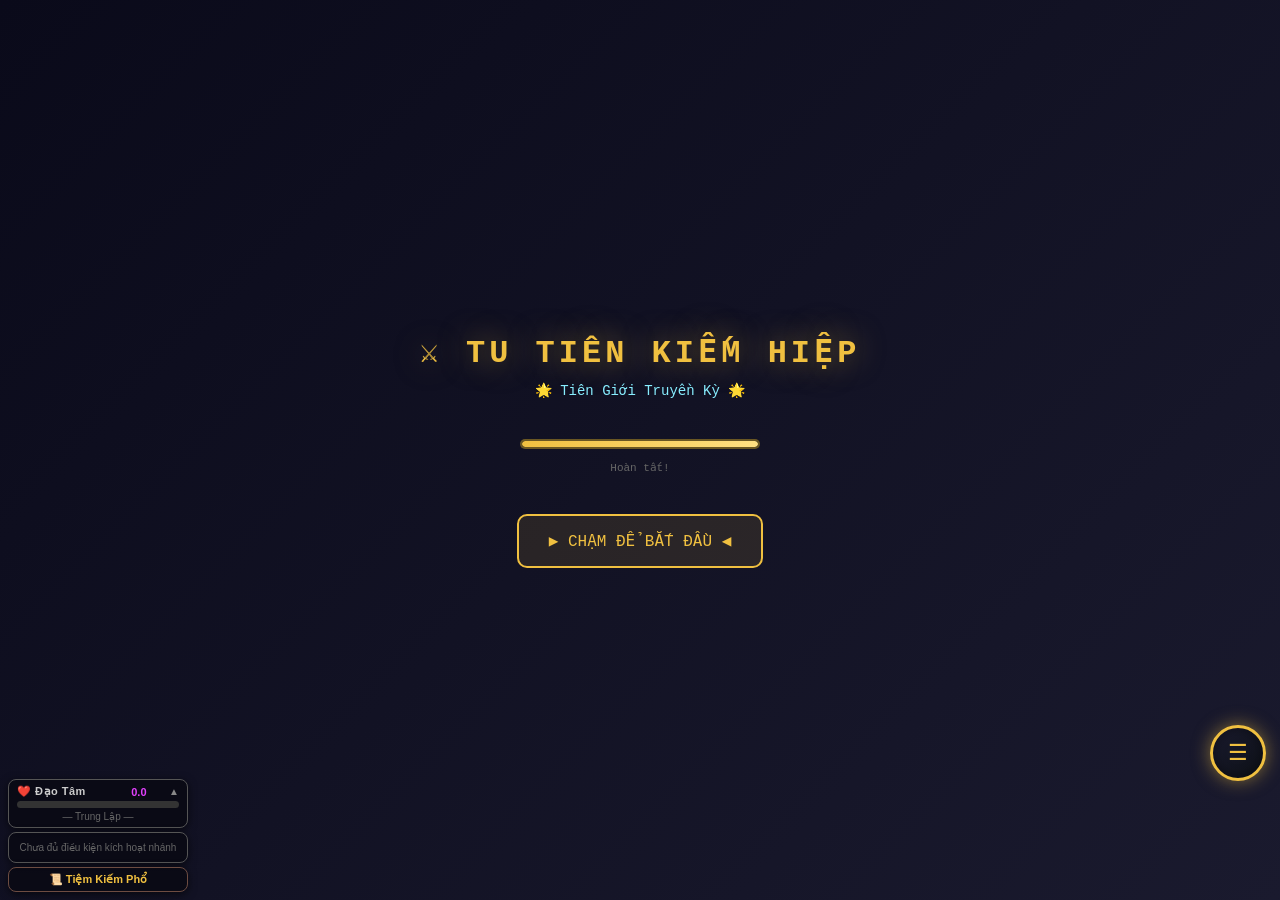
<file: index.html>
<!DOCTYPE html>
	<html lang="vi">
	<head>
	<meta charset="UTF-8">
	<meta name="viewport" content="width=device-width, initial-scale=1.0, user-scalable=no">
	<title>⚔️ Tu Tiên Kiếm Hiệp - Offline RPG</title>
	<style>
	/* ==================== RESET & BASE ==================== */
	* { margin:0; padding:0; box-sizing:border-box; }
	html, body {
	  width:100%; height:100%;
	  overflow:hidden;
	  font-family:'Courier New', monospace;
	  background:#000;
	  touch-action:none;
	  user-select:none;
	  -webkit-user-select:none;
	}

	/* ==================== GAME CANVAS ==================== */
	#gameCanvas {
	  position:absolute;
	  top:0; left:0;
	  width:100%; height:100%;
	  image-rendering:pixelated;
	  image-rendering:crisp-edges;
	}

	/* ==================== HUD OVERLAY ==================== */
	.hud { position:absolute; z-index:10; pointer-events:none; }
	.hud > * { pointer-events:auto; }

	/* ==================== TOP-LEFT: PLAYER INFO ==================== */
	#playerInfo {
	  position:absolute;
	  top:10px; left:10px;
	  z-index:20;
	  display:flex;
	  align-items:flex-start;
	  gap:8px;
	}

	#avatarFrame {
	  width:60px; height:60px;
	  border:3px solid #f0c040;
	  border-radius:8px;
	  background:linear-gradient(135deg, #1a1a2e, #16213e);
	  image-rendering:pixelated;
	  position:relative;
	  overflow:hidden;
	  box-shadow:0 0 12px rgba(240,192,64,0.5), inset 0 0 20px rgba(0,0,0,0.5);
	}

	#avatarFrame canvas {
	  width:100%; height:100%;
	}

	#levelBadge {
	  position:absolute;
	  bottom:-2px; right:-2px;
	  background:linear-gradient(135deg,#f0c040,#e6a010);
	  color:#1a1a2e;
	  font-size:10px;
	  font-weight:bold;
	  padding:2px 5px;
	  border-radius:4px;
	  border:1px solid #fff3;
	  z-index:2;
	  box-shadow:0 2px 4px rgba(0,0,0,0.3);
	}

	#statsPanel {
	  display:flex;
	  flex-direction:column;
	  gap:4px;
	  min-width:150px;
	}

	#playerName {
	  color:#f0c040;
	  font-size:12px;
	  font-weight:bold;
	  text-shadow:2px 2px 4px #000;
	  letter-spacing:1px;
	}

	#realmTitle {
	  color:#8ef;
	  font-size:10px;
	  text-shadow:1px 1px 2px #000;
	  margin-bottom:2px;
	}

	.stat-bar {
	  position:relative;
	  height:14px;
	  background:#111;
	  border:1px solid #333;
	  border-radius:4px;
	  overflow:hidden;
	  box-shadow:inset 0 2px 4px rgba(0,0,0,0.5);
	}

	.stat-bar-fill {
	  height:100%;
	  border-radius:3px;
	  transition:width 0.3s ease;
	  position:relative;
	}

	.stat-bar-fill::after {
	  content:'';
	  position:absolute;
	  top:0; left:0; right:0;
	  height:50%;
	  background:linear-gradient(180deg, rgba(255,255,255,0.3), transparent);
	  border-radius:3px 3px 0 0;
	}

	.hp-fill { background:linear-gradient(90deg,#c62828,#ef5350); }
	.mp-fill { background:linear-gradient(90deg,#1565c0,#42a5f5); }
	.exp-fill { background:linear-gradient(90deg,#f9a825,#ffee58); }

	.stat-bar-text {
	  position:absolute;
	  top:50%; left:50%;
	  transform:translate(-50%,-50%);
	  color:#fff;
	  font-size:9px;
	  font-weight:bold;
	  text-shadow:1px 1px 2px #000;
	  white-space:nowrap;
	}

	/* ==================== GOLD DISPLAY ==================== */
	#goldDisplay {
	  position:absolute;
	  top:10px; left:180px;
	  z-index:20;
	  background:rgba(0,0,0,0.7);
	  border:1px solid #f0c040;
	  border-radius:6px;
	  padding:4px 10px;
	  color:#f0c040;
	  font-size:12px;
	  font-weight:bold;
	  display:flex;
	  align-items:center;
	  gap:4px;
	}

	/* ==================== TOP-RIGHT: MINIMAP ==================== */
	#minimapContainer {
	  position:absolute;
	  top:10px; right:10px;
	  z-index:20;
	}

	#minimapToggle {
	  position:absolute;
	  top:0; right:0;
	  width:30px; height:30px;
	  background:rgba(0,0,0,0.8);
	  border:2px solid #f0c040;
	  border-radius:6px;
	  color:#f0c040;
	  font-size:14px;
	  cursor:pointer;
	  z-index:3;
	  display:flex;
	  align-items:center;
	  justify-content:center;
	  transition:all 0.2s;
	}

	#minimapToggle:active { transform:scale(0.9); }

	#minimap {
	  width:140px; height:140px;
	  border:2px solid #f0c040;
	  border-radius:8px;
	  background:rgba(0,0,0,0.7);
	  overflow:hidden;
	  box-shadow:0 0 15px rgba(0,0,0,0.6);
	  transition:opacity 0.3s, transform 0.3s;
	}

	#minimap.hidden {
	  opacity:0;
	  transform:scale(0.5);
	  pointer-events:none;
	}

	#minimap canvas {
	  width:100%; height:100%;
	  image-rendering:pixelated;
	}

	#mapName {
	  color:#f0c040;
	  font-size:10px;
	  text-align:center;
	  margin-top:4px;
	  text-shadow:1px 1px 2px #000;
	  background:rgba(0,0,0,0.5);
	  padding:2px 6px;
	  border-radius:4px;
	}

	/* ==================== BOTTOM-LEFT: JOYSTICK ==================== */
	#joystickZone {
	  position:absolute;
	  bottom:25px; left:25px;
	  z-index:30;
	  width:130px; height:130px;
	}

	#joystickBase {
	  width:130px; height:130px;
	  background:radial-gradient(circle, rgba(255,255,255,0.15), rgba(255,255,255,0.05));
	  border:3px solid rgba(240,192,64,0.5);
	  border-radius:50%;
	  position:relative;
	  box-shadow:0 0 20px rgba(0,0,0,0.3), inset 0 0 30px rgba(0,0,0,0.2);
	}

	#joystickKnob {
	  width:50px; height:50px;
	  background:radial-gradient(circle at 30% 30%, rgba(240,192,64,0.9), rgba(200,150,40,0.7));
	  border:3px solid rgba(240,192,64,1);
	  border-radius:50%;
	  position:absolute;
	  top:50%; left:50%;
	  transform:translate(-50%,-50%);
	  box-shadow:0 0 15px rgba(240,192,64,0.4), inset 0 -3px 6px rgba(0,0,0,0.3);
	}

	/* ==================== BOTTOM-RIGHT: SKILL BUTTONS ==================== */
	#skillPanel {
	  position:absolute;
	  bottom:25px; right:25px;
	  z-index:30;
	  display:flex;
	  gap:10px;
	  align-items:flex-end;
	}

	.skill-btn {
	  position:relative;
	  width:58px; height:58px;
	  border:3px solid #f0c040;
	  border-radius:12px;
	  background:linear-gradient(135deg, rgba(26,26,46,0.9), rgba(16,21,38,0.9));
	  cursor:pointer;
	  display:flex;
	  align-items:center;
	  justify-content:center;
	  flex-direction:column;
	  box-shadow:0 0 10px rgba(240,192,64,0.3), inset 0 0 20px rgba(0,0,0,0.5);
	  transition:transform 0.1s, box-shadow 0.1s;
	  overflow:hidden;
	}

	.skill-btn:active {
	  transform:scale(0.92);
	  box-shadow:0 0 20px rgba(240,192,64,0.6), inset 0 0 20px rgba(0,0,0,0.5);
	}

	.skill-btn canvas {
	  width:32px; height:32px;
	  image-rendering:pixelated;
	}

	.skill-btn .skill-key {
	  color:#f0c040;
	  font-size:9px;
	  margin-top:2px;
	  font-weight:bold;
	}

	.skill-btn .skill-name {
	  position:absolute;
	  bottom:-18px;
	  color:#ccc;
	  font-size:8px;
	  white-space:nowrap;
	}

	.skill-btn .cooldown-overlay {
	  position:absolute;
	  top:0; left:0;
	  width:100%; height:100%;
	  background:rgba(0,0,0,0.7);
	  display:none;
	  align-items:center;
	  justify-content:center;
	  color:#fff;
	  font-size:18px;
	  font-weight:bold;
	  border-radius:10px;
	}

	.skill-btn .mp-cost {
	  position:absolute;
	  top:2px; right:4px;
	  color:#4af;
	  font-size:8px;
	  font-weight:bold;
	  text-shadow:1px 1px 1px #000;
	}

	.skill-btn.attack-btn {
	  width:70px; height:70px;
	  border-color:#ff5252;
	  box-shadow:0 0 15px rgba(255,82,82,0.4), inset 0 0 20px rgba(0,0,0,0.5);
	}

	.skill-btn.attack-btn:active {
	  box-shadow:0 0 25px rgba(255,82,82,0.7), inset 0 0 20px rgba(0,0,0,0.5);
	}

	/* ==================== MENU BUTTONS (RIGHT SIDE) ==================== */
	#menuBar {
	  position:absolute;
	  bottom:100px; right:12px;
	  z-index:25;
	  display:flex;
	  flex-direction:column;
	  gap:8px;
	}

	.menu-btn {
	  width:48px; height:48px;
	  border:2px solid #888;
	  border-radius:10px;
	  background:linear-gradient(135deg, rgba(26,26,46,0.9), rgba(16,21,38,0.9));
	  cursor:pointer;
	  display:flex;
	  align-items:center;
	  justify-content:center;
	  flex-direction:column;
	  color:#ddd;
	  font-size:8px;
	  box-shadow:0 3px 8px rgba(0,0,0,0.4);
	  transition:transform 0.1s, border-color 0.2s;
	}

	.menu-btn:active {
	  transform:scale(0.9);
	  border-color:#f0c040;
	  background:rgba(240,192,64,0.2);
	}

	.menu-btn canvas {
	  width:24px; height:24px;
	  image-rendering:pixelated;
	}

	.menu-btn span {
	  margin-top:2px;
	  font-size:8px;
	  color:#aaa;
	}

	/* ==================== AUTO BUTTONS ==================== */
	#autoPanel {
	  position:absolute;
	  top:80px; left:10px;
	  z-index:25;
	  display:flex;
	  flex-direction:column;
	  gap:6px;
	}

	.auto-btn {
	  padding:8px 16px;
	  background:linear-gradient(135deg, rgba(26,26,46,0.9), rgba(16,21,38,0.9));
	  border:2px solid #4caf50;
	  border-radius:8px;
	  color:#4caf50;
	  font-size:11px;
	  font-weight:bold;
	  cursor:pointer;
	  font-family:'Courier New', monospace;
	  transition:all 0.2s;
	  display:flex;
	  align-items:center;
	  gap:6px;
	}

	.auto-btn:active { transform:scale(0.95); }

	.auto-btn.active {
	  background:rgba(76,175,80,0.3);
	  box-shadow:0 0 15px rgba(76,175,80,0.5);
	  color:#fff;
	}

	.auto-btn.cultivate { border-color:#8ef; color:#8ef; }
	.auto-btn.cultivate.active {
	  background:rgba(136,238,255,0.2);
	  box-shadow:0 0 15px rgba(136,238,255,0.4);
	  animation:cultivateGlow 2s infinite;
	}

	@keyframes cultivateGlow {
	  0%,100% { box-shadow:0 0 15px rgba(136,238,255,0.4); }
	  50% { box-shadow:0 0 25px rgba(136,238,255,0.7); }
	}

	.auto-btn .status-dot {
	  width:8px; height:8px;
	  border-radius:50%;
	  background:#666;
	}

	.auto-btn.active .status-dot { background:#4f4; animation:pulse 1s infinite; }

	@keyframes pulse {
	  0%,100% { opacity:1; }
	  50% { opacity:0.5; }
	}

	/* ==================== AUTO MODE DISPLAY ==================== */
	#autoModeDisplay {
	  position:absolute;
	  top:160px; left:10px;
	  z-index:20;
	  background:rgba(0,0,0,0.7);
	  border:1px solid #4caf50;
	  border-radius:6px;
	  padding:6px 10px;
	  font-size:9px;
	  color:#4caf50;
	  display:none;
	  max-width:180px;
	}

	#autoModeDisplay.show { display:block; }

	#autoModeDisplay .mode-title { font-weight:bold; margin-bottom:3px; }
	#autoModeDisplay .mode-status { color:#8f8; }
	#autoModeDisplay .mode-target { color:#ff8; }

	/* ==================== COMBAT LOG ==================== */
	#combatLog {
	  position:absolute;
	  bottom:165px; left:10px;
	  z-index:15;
	  width:240px;
	  max-height:120px;
	  overflow:hidden;
	  pointer-events:none;
	}

	.log-msg {
	  color:#ccc;
	  font-size:10px;
	  padding:2px 0;
	  text-shadow:1px 1px 3px #000;
	  animation:fadeLog 5s forwards;
	  white-space:nowrap;
	  overflow:hidden;
	  text-overflow:ellipsis;
	}

	.log-msg.damage { color:#ff6b6b; }
	.log-msg.heal { color:#6bff6b; }
	.log-msg.exp { color:#ffeb3b; }
	.log-msg.item { color:#4fc3f7; }
	.log-msg.system { color:#f0c040; }
	.log-msg.gold { color:#ffd700; }
	.log-msg.realm { color:#e040fb; }
	.log-msg.npc { color:#80deea; }

	@keyframes fadeLog {
	  0% { opacity:1; }
	  75% { opacity:1; }
	  100% { opacity:0; }
	}

	/* ==================== QUEST TRACKER ==================== */
	#questTracker {
	  position:absolute;
	  top:10px; left:50%;
	  transform:translateX(-50%);
	  z-index:15;
	  background:rgba(0,0,0,0.7);
	  border:2px solid #f0c04066;
	  border-radius:8px;
	  padding:8px 16px;
	  max-width:300px;
	  text-align:center;
	}

	#questTitle {
	  color:#f0c040;
	  font-size:11px;
	  font-weight:bold;
	}

	#questProgress {
	  color:#ccc;
	  font-size:10px;
	  margin-top:3px;
	}

	#questReward {
	  color:#8f8;
	  font-size:9px;
	  margin-top:2px;
	}

	/* ==================== TARGET INFO ==================== */
	#targetInfo {
	  position:absolute;
	  top:80px; left:50%;
	  transform:translateX(-50%);
	  z-index:15;
	  display:none;
	  align-items:center;
	  gap:10px;
	  background:rgba(0,0,0,0.8);
	  border:2px solid #f44336;
	  border-radius:10px;
	  padding:8px 14px;
	}

	#targetInfo.boss { border-color:#ffc107; }

	#targetName {
	  color:#f88;
	  font-size:12px;
	  font-weight:bold;
	}

	#targetHpBar {
	  width:140px; height:12px;
	  background:#222;
	  border:1px solid #f44;
	  border-radius:4px;
	  overflow:hidden;
	}

	#targetHpFill {
	  height:100%;
	  background:linear-gradient(90deg, #c62828, #ef5350);
	  transition:width 0.2s;
	}

	#targetLevel {
	  color:#ff8;
	  font-size:10px;
	  font-weight:bold;
	}

	/* ==================== NPC DIALOG ==================== */
	#npcDialog {
	  position:absolute;
	  top:50%; left:50%;
	  transform:translate(-50%, -50%);
	  z-index:100;
	  background:linear-gradient(135deg, #1a1a2e, #16213e);
	  border:3px solid #f0c040;
	  border-radius:15px;
	  padding:20px;
	  width:90%;
	  max-width:350px;
	  display:none;
	  box-shadow:0 0 40px rgba(0,0,0,0.8);
	}

	#npcDialog.show { display:block; }

	#npcDialog .npc-header {
	  display:flex;
	  align-items:center;
	  gap:12px;
	  margin-bottom:15px;
	  padding-bottom:12px;
	  border-bottom:1px solid #f0c04044;
	}

	#npcDialog .npc-avatar {
	  width:50px; height:50px;
	  border:2px solid #f0c040;
	  border-radius:8px;
	  background:#111;
	  display:flex;
	  align-items:center;
	  justify-content:center;
	}

	#npcDialog .npc-avatar canvas {
	  width:40px; height:40px;
	  image-rendering:pixelated;
	}

	#npcDialog .npc-name {
	  color:#f0c040;
	  font-size:14px;
	  font-weight:bold;
	}

	#npcDialog .npc-title {
	  color:#8ef;
	  font-size:10px;
	}

	#npcDialog .npc-text {
	  color:#ccc;
	  font-size:12px;
	  line-height:1.6;
	  margin-bottom:15px;
	}

	#npcDialog .npc-options {
	  display:flex;
	  flex-direction:column;
	  gap:8px;
	}

	#npcDialog .npc-option {
	  padding:10px 15px;
	  background:rgba(255,255,255,0.05);
	  border:1px solid #666;
	  border-radius:8px;
	  color:#ddd;
	  font-size:11px;
	  cursor:pointer;
	  transition:all 0.2s;
	  display:flex;
	  justify-content:space-between;
	  align-items:center;
	}

	#npcDialog .npc-option:hover,
	#npcDialog .npc-option:active {
	  border-color:#f0c040;
	  background:rgba(240,192,64,0.1);
	}

	#npcDialog .npc-option .cost {
	  color:#ffd700;
	  font-size:10px;
	  font-weight:bold;
	}

	#npcDialog .npc-option.disabled {
	  opacity:0.5;
	  pointer-events:none;
	}

	#npcDialog .npc-close {
	  position:absolute;
	  top:10px; right:10px;
	  width:30px; height:30px;
	  background:rgba(255,0,0,0.2);
	  border:1px solid #f44;
	  border-radius:50%;
	  color:#f44;
	  font-size:16px;
	  cursor:pointer;
	  display:flex;
	  align-items:center;
	  justify-content:center;
	}

	/* ==================== ITEM TOOLTIP ==================== */
	#itemTooltip {
	  position:absolute;
	  z-index:200;
	  background:linear-gradient(135deg, #1a1a2e, #0d1117);
	  border:2px solid #888;
	  border-radius:10px;
	  padding:12px;
	  min-width:180px;
	  max-width:250px;
	  display:none;
	  pointer-events:none;
	  box-shadow:0 5px 20px rgba(0,0,0,0.8);
	}

	#itemTooltip.show { display:block; pointer-events:auto; }

	#itemTooltip.common { border-color:#888; }
	#itemTooltip.rare { border-color:#a855f7; }
	#itemTooltip.epic { border-color:#f97316; }
	#itemTooltip.legendary { border-color:#f0c040; box-shadow:0 0 20px rgba(240,192,64,0.3); }

	#itemTooltip .item-name {
	  font-size:13px;
	  font-weight:bold;
	  margin-bottom:6px;
	}

	#itemTooltip .item-name.common { color:#ccc; }
	#itemTooltip .item-name.rare { color:#a855f7; }
	#itemTooltip .item-name.epic { color:#f97316; }
	#itemTooltip .item-name.legendary { color:#f0c040; }

	#itemTooltip .item-type {
	  color:#888;
	  font-size:9px;
	  margin-bottom:8px;
	}

	#itemTooltip .item-stats {
	  color:#8f8;
	  font-size:10px;
	  margin-bottom:6px;
	}

	#itemTooltip .item-desc {
	  color:#aaa;
	  font-size:10px;
	  line-height:1.4;
	  margin-bottom:8px;
	}

	#itemTooltip .item-actions {
	  display:flex;
	  gap:6px;
	  margin-top:10px;
	  padding-top:8px;
	  border-top:1px solid #333;
	}

	#itemTooltip .item-action-btn {
	  flex:1;
	  padding:6px 10px;
	  border-radius:5px;
	  font-size:10px;
	  font-weight:bold;
	  cursor:pointer;
	  border:1px solid;
	  font-family:'Courier New', monospace;
	}

	#itemTooltip .item-action-btn.use {
	  background:rgba(76,175,80,0.2);
	  border-color:#4caf50;
	  color:#4caf50;
	}

	#itemTooltip .item-action-btn.equip {
	  background:rgba(33,150,243,0.2);
	  border-color:#2196f3;
	  color:#2196f3;
	}

	#itemTooltip .item-action-btn.sell {
	  background:rgba(255,152,0,0.2);
	  border-color:#ff9800;
	  color:#ff9800;
	}

	#itemTooltip .item-action-btn.drop {
	  background:rgba(244,67,54,0.2);
	  border-color:#f44336;
	  color:#f44336;
	}

	/* ==================== DAMAGE NUMBERS ==================== */
	.dmg-number {
	  position:absolute;
	  z-index:50;
	  font-weight:bold;
	  font-family:'Courier New', monospace;
	  pointer-events:none;
	  animation:floatDmg 1s forwards;
	  text-shadow:2px 2px 3px #000;
	}

	@keyframes floatDmg {
	  0% { opacity:1; transform:translateY(0) scale(1); }
	  50% { opacity:1; transform:translateY(-35px) scale(1.2); }
	  100% { opacity:0; transform:translateY(-55px) scale(0.8); }
	}

	/* ==================== MODAL PANELS ==================== */
	.modal-overlay {
	  position:absolute;
	  top:0; left:0;
	  width:100%; height:100%;
	  background:rgba(0,0,0,0.75);
	  z-index:100;
	  display:none;
	  align-items:center;
	  justify-content:center;
	  backdrop-filter:blur(2px);
	}

	.modal-overlay.show { display:flex; }

	.modal-panel {
	  background:linear-gradient(135deg, #1a1a2e, #16213e);
	  border:3px solid #f0c040;
	  border-radius:15px;
	  padding:18px;
	  width:92%;
	  max-width:400px;
	  max-height:82vh;
	  overflow-y:auto;
	  box-shadow:0 0 40px rgba(240,192,64,0.3);
	}

	.modal-panel::-webkit-scrollbar { width:5px; }
	.modal-panel::-webkit-scrollbar-track { background:#1a1a2e; border-radius:3px; }
	.modal-panel::-webkit-scrollbar-thumb { background:#f0c040; border-radius:3px; }

	.modal-header {
	  display:flex;
	  justify-content:space-between;
	  align-items:center;
	  border-bottom:2px solid #f0c04044;
	  padding-bottom:10px;
	  margin-bottom:15px;
	}

	.modal-title {
	  color:#f0c040;
	  font-size:18px;
	  font-weight:bold;
	  text-shadow:0 0 15px rgba(240,192,64,0.5);
	}

	.modal-close {
	  width:32px; height:32px;
	  background:rgba(255,0,0,0.2);
	  border:2px solid #f44;
	  border-radius:50%;
	  color:#f44;
	  font-size:18px;
	  cursor:pointer;
	  display:flex;
	  align-items:center;
	  justify-content:center;
	  transition:all 0.2s;
	}

	.modal-close:active {
	  transform:scale(0.9);
	  background:rgba(255,0,0,0.4);
	}

	/* ==================== INVENTORY GRID ==================== */
	.inv-grid {
	  display:grid;
	  grid-template-columns:repeat(5, 1fr);
	  gap:8px;
	}

	.inv-slot {
	  aspect-ratio:1;
	  background:rgba(255,255,255,0.03);
	  border:2px solid #333;
	  border-radius:8px;
	  display:flex;
	  align-items:center;
	  justify-content:center;
	  position:relative;
	  cursor:pointer;
	  transition:all 0.2s;
	}

	.inv-slot:active { transform:scale(0.95); }

	.inv-slot.has-item { border-color:#666; background:rgba(255,255,255,0.05); }
	.inv-slot.has-item:hover { border-color:#aaa; }

	.inv-slot.common { border-color:#888; }
	.inv-slot.rare { border-color:#a855f7; box-shadow:0 0 8px rgba(168,85,247,0.3); }
	.inv-slot.epic { border-color:#f97316; box-shadow:0 0 8px rgba(249,115,22,0.3); }
	.inv-slot.legendary { border-color:#f0c040; box-shadow:0 0 12px rgba(240,192,64,0.4); animation:legendaryGlow 2s infinite; }

	@keyframes legendaryGlow {
	  0%,100% { box-shadow:0 0 12px rgba(240,192,64,0.4); }
	  50% { box-shadow:0 0 20px rgba(240,192,64,0.7); }
	}

	.inv-slot canvas {
	  width:65%; height:65%;
	  image-rendering:pixelated;
	}

	.inv-slot .item-count {
	  position:absolute;
	  bottom:2px; right:4px;
	  color:#fff;
	  font-size:9px;
	  font-weight:bold;
	  text-shadow:1px 1px 2px #000;
	}

	.inv-slot .equipped-badge {
	  position:absolute;
	  top:2px; left:2px;
	  background:#4caf50;
	  color:#fff;
	  font-size:7px;
	  padding:1px 3px;
	  border-radius:3px;
	}

	/* ==================== CHARACTER STATS ==================== */
	.char-stat-row {
	  display:flex;
	  justify-content:space-between;
	  padding:6px 0;
	  border-bottom:1px solid #ffffff11;
	  color:#ccc;
	  font-size:12px;
	}

	.char-stat-row .stat-name { color:#999; }
	.char-stat-row .stat-val { color:#f0c040; font-weight:bold; }

	/* ==================== REALM PROGRESS ==================== */
	.realm-bar {
	  margin:15px 0;
	  text-align:center;
	}

	.realm-name {
	  color:#8ef;
	  font-size:14px;
	  font-weight:bold;
	  margin-bottom:8px;
	  text-shadow:0 0 10px rgba(136,238,255,0.5);
	}

	.realm-progress {
	  height:18px;
	  background:#111;
	  border:2px solid #8ef4;
	  border-radius:6px;
	  overflow:hidden;
	  position:relative;
	}

	.realm-progress-fill {
	  height:100%;
	  background:linear-gradient(90deg, #0ea5e9, #8ef);
	  border-radius:4px;
	  transition:width 0.5s;
	}

	.realm-progress-text {
	  position:absolute;
	  top:50%; left:50%;
	  transform:translate(-50%,-50%);
	  color:#fff;
	  font-size:10px;
	  font-weight:bold;
	  text-shadow:1px 1px 2px #000;
	}

	/* ==================== MAP PANEL ==================== */
	.map-list { display:flex; flex-direction:column; gap:8px; }

	.map-item {
	  background:rgba(255,255,255,0.03);
	  border:2px solid #444;
	  border-radius:10px;
	  padding:12px;
	  cursor:pointer;
	  transition:all 0.2s;
	  position:relative;
	}

	.map-item:hover, .map-item:active {
	  border-color:#f0c040;
	  background:rgba(240,192,64,0.1);
	}

	.map-item.current { border-color:#4caf50; background:rgba(76,175,80,0.1); }
	.map-item.locked { opacity:0.4; pointer-events:none; }

	.map-item-name { color:#f0c040; font-size:13px; font-weight:bold; }
	.map-item-info { color:#999; font-size:10px; margin-top:4px; }
	.map-item-level { color:#f88; font-size:10px; margin-top:2px; }
	.map-item-cost { color:#ffd700; font-size:10px; margin-top:2px; font-weight:bold; }

	.map-item .map-badge {
	  position:absolute;
	  top:8px; right:8px;
	  font-size:9px;
	  padding:2px 6px;
	  border-radius:4px;
	}

	.map-item .map-badge.current-badge { background:#4caf50; color:#fff; }
	.map-item .map-badge.locked-badge { background:#666; color:#ccc; }

	/* ==================== QUEST PANEL ==================== */
	.quest-item {
	  background:rgba(255,255,255,0.03);
	  border:2px solid #444;
	  border-radius:10px;
	  padding:12px;
	  margin-bottom:8px;
	  cursor:pointer;
	  transition:all 0.2s;
	}

	.quest-item:active { transform:scale(0.98); }

	.quest-item.active { border-color:#f0c040; background:rgba(240,192,64,0.1); }
	.quest-item.completed { border-color:#4caf50; background:rgba(76,175,80,0.1); }

	.quest-name { color:#f0c040; font-size:12px; font-weight:bold; }
	.quest-desc { color:#999; font-size:10px; margin-top:4px; }
	.quest-progress-text { color:#8ef; font-size:10px; margin-top:4px; }
	.quest-reward { color:#8f8; font-size:10px; margin-top:4px; }

	.quest-progress-bar {
	  height:6px;
	  background:#222;
	  border-radius:3px;
	  margin-top:6px;
	  overflow:hidden;
	}

	.quest-progress-fill {
	  height:100%;
	  background:linear-gradient(90deg, #f0c040, #ffeb3b);
	  border-radius:3px;
	  transition:width 0.3s;
	}

	/* ==================== TAB SYSTEM ==================== */
	.tab-row {
	  display:flex;
	  gap:4px;
	  margin-bottom:12px;
	}

	.tab-btn {
	  flex:1;
	  padding:8px;
	  background:rgba(255,255,255,0.03);
	  border:1px solid #444;
	  border-radius:8px 8px 0 0;
	  color:#888;
	  font-size:10px;
	  cursor:pointer;
	  text-align:center;
	  font-family:'Courier New', monospace;
	  transition:all 0.2s;
	}

	.tab-btn:active { transform:scale(0.98); }

	.tab-btn.active {
	  background:rgba(240,192,64,0.2);
	  border-color:#f0c040;
	  color:#f0c040;
	}

	/* ==================== LOADING SCREEN ==================== */
	#loadingScreen {
	  position:absolute;
	  top:0; left:0;
	  width:100%; height:100%;
	  background:linear-gradient(135deg, #0a0a1a, #1a1a2e);
	  z-index:999;
	  display:flex;
	  flex-direction:column;
	  align-items:center;
	  justify-content:center;
	  transition:opacity 0.5s;
	}

	#loadingScreen.hide {
	  opacity:0;
	  pointer-events:none;
	}

	#loadingTitle {
	  color:#f0c040;
	  font-size:32px;
	  font-weight:bold;
	  text-shadow:0 0 30px rgba(240,192,64,0.5);
	  margin-bottom:10px;
	  letter-spacing:4px;
	}

	#loadingSubtitle {
	  color:#8ef;
	  font-size:14px;
	  margin-bottom:40px;
	}

	#loadingBar {
	  width:240px;
	  height:10px;
	  background:#111;
	  border:2px solid #f0c04066;
	  border-radius:5px;
	  overflow:hidden;
	}

	#loadingBarFill {
	  height:100%;
	  background:linear-gradient(90deg, #f0c040, #ffe082);
	  border-radius:3px;
	  width:0%;
	  transition:width 0.3s;
	}

	#loadingText {
	  color:#666;
	  font-size:11px;
	  margin-top:12px;
	}

	#tapToStart {
	  color:#f0c040;
	  font-size:16px;
	  margin-top:40px;
	  display:none;
	  animation:blink 1.2s infinite;
	  cursor:pointer;
	  padding:15px 30px;
	  border:2px solid #f0c040;
	  border-radius:10px;
	  background:rgba(240,192,64,0.1);
	}

	@keyframes blink {
	  0%,100% { opacity:1; }
	  50% { opacity:0.4; }
	}

	/* ==================== NOTIFICATION ==================== */
	.notification {
	  position:absolute;
	  top:50%; left:50%;
	  transform:translate(-50%,-50%);
	  background:rgba(0,0,0,0.9);
	  border:3px solid #f0c040;
	  border-radius:12px;
	  padding:20px 35px;
	  z-index:200;
	  text-align:center;
	  animation:notifPop 0.3s ease;
	  box-shadow:0 0 40px rgba(240,192,64,0.4);
	}

	.notification .notif-text {
	  color:#f0c040;
	  font-size:16px;
	  font-weight:bold;
	  text-shadow:0 0 15px rgba(240,192,64,0.5);
	}

	.notification .notif-sub {
	  color:#ccc;
	  font-size:11px;
	  margin-top:6px;
	}

	@keyframes notifPop {
	  0% { transform:translate(-50%,-50%) scale(0.5); opacity:0; }
	  100% { transform:translate(-50%,-50%) scale(1); opacity:1; }
	}

	/* ==================== NPC INDICATOR ==================== */
	.npc-indicator {
	  position:absolute;
	  color:#80deea;
	  font-size:12px;
	  font-weight:bold;
	  text-shadow:0 0 10px rgba(128,222,234,0.8);
	  animation:npcFloat 2s infinite;
	  pointer-events:none;
	}

	@keyframes npcFloat {
	  0%,100% { transform:translateY(0); }
	  50% { transform:translateY(-5px); }
	}

	/* ==================== RESPONSIVE ==================== */
	@media (min-width:768px) {
	  #joystickBase { width:150px; height:150px; }
	  #joystickZone { width:150px; height:150px; }
	  #joystickKnob { width:55px; height:55px; }
	  .skill-btn { width:65px; height:65px; }
	  .skill-btn.attack-btn { width:78px; height:78px; }
	  #minimap { width:170px; height:170px; }
	  #combatLog { width:300px; }
	  .menu-btn { width:52px; height:52px; }
	}

	@media (max-width:380px) {
	  .skill-btn { width:50px; height:50px; }
	  .skill-btn.attack-btn { width:60px; height:60px; }
	  .menu-btn { width:40px; height:40px; }
	  #minimap { width:110px; height:110px; }
	  #statsPanel { min-width:120px; }
	  #avatarFrame { width:50px; height:50px; }
	  #skillPanel { gap:6px; }
	  .auto-btn { padding:6px 12px; font-size:10px; }
	}

	/* ==================== TAP INDICATOR ==================== */
	#tapMoveIndicator {
	  position: absolute;
	  pointer-events: none;
	  z-index: 5;
	}

	/* ==================== PET INDICATOR IN HUD ==================== */
	#petIndicator {
	  position: absolute;
	  top: 125px;
	  left: 10px;
	  z-index: 20;
	  background: rgba(0,0,0,0.7);
	  border: 1px solid #4caf50;
	  border-radius: 6px;
	  padding: 4px 10px;
	  display: none;
	  align-items: center;
	  gap: 6px;
	  font-size: 10px;
	  color: #4caf50;
	}

	#petIndicator.show {
	  display: flex;
	}

	#petIndicator canvas {
	  width: 16px;
	  height: 16px;
	  image-rendering: pixelated;
	}

	#petIndicator .pet-bonus {
	  color: #8f8;
	  font-size: 9px;
	}

	/* ==================== TAP MOVE HINT ==================== */
	.tap-hint {
	  position: absolute;
	  bottom: 170px;
	  left: 50%;
	  transform: translateX(-50%);
	  background: rgba(0,0,0,0.6);
	  border: 1px solid #ffd70066;
	  border-radius: 6px;
	  padding: 4px 12px;
	  color: #ffd700;
	  font-size: 9px;
	  z-index: 15;
	  pointer-events: none;
	  opacity: 0;
	  transition: opacity 0.3s;
	}

	.tap-hint.show {
	  opacity: 1;
	}
	</style>
	</head>
	<body>

	<!-- ==================== LOADING SCREEN ==================== -->
	<div id="loadingScreen">
	  <div id="loadingTitle">⚔️ TU TIÊN KIẾM HIỆP</div>
	  <div id="loadingSubtitle">🌟 Tiên Giới Truyền Kỳ 🌟</div>
	  <div id="loadingBar"><div id="loadingBarFill"></div></div>
	  <div id="loadingText">Đang khởi tạo...</div>
	  <div id="tapToStart">▶ CHẠM ĐỂ BẮT ĐẦU ◀</div>
	</div>

	<!-- ==================== GAME CANVAS ==================== -->
	<canvas id="gameCanvas"></canvas>

	<!-- ==================== PLAYER INFO (TOP-LEFT) ==================== -->
	<div id="playerInfo">
	  <div id="avatarFrame">
		<canvas id="avatarCanvas" width="32" height="32"></canvas>
		<div id="levelBadge">Lv.1</div>
	  </div>
	  <div id="statsPanel">
		<div id="playerName">Kiếm Tiên</div>
		<div id="realmTitle">▸ Luyện Khí Kỳ</div>
		<div class="stat-bar">
		  <div class="stat-bar-fill hp-fill" id="hpBar" style="width:100%"></div>
		  <div class="stat-bar-text" id="hpText">100/100</div>
		</div>
		<div class="stat-bar">
		  <div class="stat-bar-fill mp-fill" id="mpBar" style="width:100%"></div>
		  <div class="stat-bar-text" id="mpText">50/50</div>
		</div>
		<div class="stat-bar">
		  <div class="stat-bar-fill exp-fill" id="expBar" style="width:0%"></div>
		  <div class="stat-bar-text" id="expText">0/100</div>
		</div>
	  </div>
	</div>

	<!-- ==================== GOLD DISPLAY ==================== -->
	<div id="goldDisplay">
	  <span>💰</span>
	  <span id="goldAmount">100</span>
	</div>

	<!-- ==================== TARGET INFO ==================== -->
	<div id="targetInfo">
	  <span id="targetLevel">Lv.1</span>
	  <span id="targetName">Yêu Thú</span>
	  <div id="targetHpBar"><div id="targetHpFill" style="width:100%"></div></div>
	</div>

	<!-- ==================== QUEST TRACKER (TOP-CENTER) ==================== -->
	<div id="questTracker">
	  <div id="questTitle">📜 Tiêu diệt Sói Xám</div>
	  <div id="questProgress">Tiến độ: 0/5</div>
	  <div id="questReward">🎁 50 EXP, 30 Vàng</div>
	</div>

	<!-- ==================== MINIMAP (TOP-RIGHT) ==================== -->
	<div id="minimapContainer">
	  <button id="minimapToggle">🗺️</button>
	  <div id="minimap">
		<canvas id="minimapCanvas" width="140" height="140"></canvas>
	  </div>
	  <div id="mapName">📍 Thanh Vân Sơn</div>
	</div>

	<!-- ==================== AUTO BUTTONS ==================== -->
	<div id="autoPanel">
	  <button class="auto-btn" id="autoFarmBtn" onclick="AutoSystem.toggleAutoFarm()">
		<span class="status-dot"></span>
		<span>⚔️ Auto Farm</span>
	  </button>
	  <button class="auto-btn cultivate" id="cultivateBtn" onclick="AutoSystem.toggleCultivate()">
		<span class="status-dot"></span>
		<span>🧘 Tu Luyện</span>
	  </button>
	</div>

	<!-- ==================== PET INDICATOR ==================== -->
	<div id="petIndicator">
	  <canvas id="petIndicatorCanvas" width="16" height="16"></canvas>
	  <span id="petIndicatorName">Linh Thú</span>
	  <span class="pet-bonus">+10% EXP</span>
	</div>

	<!-- ==================== AUTO MODE DISPLAY ==================== -->
	<div id="autoModeDisplay">
	  <div class="mode-title">🤖 Auto Mode</div>
	  <div class="mode-status" id="autoStatus">Đang tìm quái...</div>
	  <div class="mode-target" id="autoTarget"></div>
	</div>

	<!-- ==================== COMBAT LOG ==================== -->
	<div id="combatLog"></div>

	<!-- ==================== JOYSTICK (BOTTOM-LEFT) ==================== -->
	<div id="joystickZone">
	  <div id="joystickBase">
		<div id="joystickKnob"></div>
	  </div>
	</div>

	<!-- ==================== MENU BUTTONS (RIGHT SIDE) ==================== -->
	<div id="menuBar">
	  <div class="menu-btn" onclick="UI.openPanel('quest')">
		<canvas id="iconQuest" width="16" height="16"></canvas>
		<span>Nhiệm vụ</span>
	  </div>
	  <div class="menu-btn" onclick="UI.openPanel('map')">
		<canvas id="iconMap" width="16" height="16"></canvas>
		<span>Bản đồ</span>
	  </div>
	  <div class="menu-btn" onclick="UI.openPanel('inventory')">
		<canvas id="iconBag" width="16" height="16"></canvas>
		<span>Túi đồ</span>
	  </div>
	  <div class="menu-btn" onclick="UI.openPanel('character')">
		<canvas id="iconChar" width="16" height="16"></canvas>
		<span>Nhân vật</span>
	  </div>
	</div>

	<!-- ==================== SKILL BUTTONS (BOTTOM-RIGHT) ==================== -->
	<div id="skillPanel">
	  <div class="skill-btn" onclick="Player.useSkill(1)" id="skill1">
		<canvas id="skillIcon1" width="24" height="24"></canvas>
		<span class="skill-key">1</span>
		<span class="mp-cost" id="mpCost1">10</span>
		<div class="cooldown-overlay" id="cd1"></div>
	  </div>
	  <div class="skill-btn" onclick="Player.useSkill(2)" id="skill2">
		<canvas id="skillIcon2" width="24" height="24"></canvas>
		<span class="skill-key">2</span>
		<span class="mp-cost" id="mpCost2">20</span>
		<div class="cooldown-overlay" id="cd2"></div>
	  </div>
	  <div class="skill-btn" onclick="Player.useSkill(3)" id="skill3">
		<canvas id="skillIcon3" width="24" height="24"></canvas>
		<span class="skill-key">3</span>
		<span class="mp-cost" id="mpCost3">35</span>
		<div class="cooldown-overlay" id="cd3"></div>
	  </div>
	  <div class="skill-btn attack-btn" onclick="Player.useSkill(0)" id="skill0">
		<canvas id="skillIcon0" width="24" height="24"></canvas>
		<span class="skill-key">⚔️</span>
		<div class="cooldown-overlay" id="cd0"></div>
	  </div>
	</div>

	<!-- ==================== NPC DIALOG ==================== -->
	<div id="npcDialog">
	  <button class="npc-close" onclick="NPC.closeDialog()">✕</button>
	  <div class="npc-header">
		<div class="npc-avatar">
		  <canvas id="npcAvatarCanvas" width="32" height="32"></canvas>
		</div>
		<div>
		  <div class="npc-name" id="npcName">NPC Name</div>
		  <div class="npc-title" id="npcTitle">NPC Title</div>
		</div>
	  </div>
	  <div class="npc-text" id="npcText">Dialog text here...</div>
	  <div class="npc-options" id="npcOptions"></div>
	</div>

	<!-- ==================== ITEM TOOLTIP ==================== -->
	<div id="itemTooltip">
	  <div class="item-name" id="tooltipName">Item Name</div>
	  <div class="item-type" id="tooltipType">Type</div>
	  <div class="item-stats" id="tooltipStats"></div>
	  <div class="item-desc" id="tooltipDesc">Description</div>
	  <div class="item-actions" id="tooltipActions"></div>
	</div>

	<!-- ==================== MODAL: INVENTORY ==================== -->
	<div class="modal-overlay" id="inventoryPanel">
	  <div class="modal-panel">
		<div class="modal-header">
		  <div class="modal-title">🎒 Túi Đồ</div>
		  <div class="modal-close" onclick="UI.closePanel('inventory')">✕</div>
		</div>
		<div class="tab-row">
		  <div class="tab-btn active" onclick="Inventory.switchTab(this,'all')">Tất cả</div>
		  <div class="tab-btn" onclick="Inventory.switchTab(this,'equip')">Trang bị</div>
		  <div class="tab-btn" onclick="Inventory.switchTab(this,'consumable')">Tiêu hao</div>
		  <div class="tab-btn" onclick="Inventory.switchTab(this,'material')">Nguyên liệu</div>
		</div>
		<div class="inv-grid" id="invGrid"></div>
		<div style="color:#888;font-size:10px;margin-top:10px;display:flex;justify-content:space-between">
		  <span id="invCount">0/40</span>
		  <span id="invGold">💰 0</span>
		</div>
	  </div>
	</div>

	<!-- ==================== MODAL: CHARACTER ==================== -->
	<div class="modal-overlay" id="characterPanel">
	  <div class="modal-panel">
		<div class="modal-header">
		  <div class="modal-title">👤 Nhân Vật</div>
		  <div class="modal-close" onclick="UI.closePanel('character')">✕</div>
		</div>
		<div class="realm-bar">
		  <div class="realm-name" id="charRealm">🌟 Luyện Khí Kỳ - Tầng 1</div>
		  <div class="realm-progress">
			<div class="realm-progress-fill" id="realmBar" style="width:0%"></div>
			<div class="realm-progress-text" id="realmText">0/100</div>
		  </div>
		</div>
		<div id="charStats"></div>
		<div style="margin-top:15px;padding-top:15px;border-top:1px solid #333">
		  <div style="color:#f0c040;font-size:12px;margin-bottom:8px;font-weight:bold">🗡️ Trang bị hiện tại</div>
		  <div id="equippedItems"></div>
		</div>
	  </div>
	</div>

	<!-- ==================== MODAL: MAP ==================== -->
	<div class="modal-overlay" id="mapPanel">
	  <div class="modal-panel">
		<div class="modal-header">
		  <div class="modal-title">🗺️ Bản Đồ Thế Giới</div>
		  <div class="modal-close" onclick="UI.closePanel('map')">✕</div>
		</div>
		<div style="color:#888;font-size:10px;margin-bottom:10px;text-align:center">
		  💰 Di chuyển cần tốn vàng | Nói chuyện với NPC để dịch chuyển
		</div>
		<div class="map-list" id="mapList"></div>
	  </div>
	</div>

	<!-- ==================== MODAL: QUEST ==================== -->
	<div class="modal-overlay" id="questPanel">
	  <div class="modal-panel">
		<div class="modal-header">
		  <div class="modal-title">📜 Nhiệm Vụ</div>
		  <div class="modal-close" onclick="UI.closePanel('quest')">✕</div>
		</div>
		<div class="tab-row">
		  <div class="tab-btn active" onclick="Quests.switchTab(this,'active')">Đang làm</div>
		  <div class="tab-btn" onclick="Quests.switchTab(this,'completed')">Hoàn thành</div>
		  <div class="tab-btn" onclick="Quests.switchTab(this,'daily')">Hàng ngày</div>
		</div>
		<div id="questList"></div>
	  </div>
	</div>

	<!-- ==================== LOAD MODULES ==================== -->
	<script src="js/config.js"></script>
	<script src="js/sprites.js"></script>
	<script src="js/player.js"></script>
	<script src="js/enemies.js"></script>
	<script src="js/auto.js"></script>
	<script src="js/inventory.js"></script>
	<script src="js/quests.js"></script>
	<script src="js/maps.js"></script>
	<script src="js/npc.js"></script>
	<script src="js/ui.js"></script>
	<script src="js/game.js"></script>
	<script src="js/feature_pet_level.js"></script>
	<script src="js/feature_pet_level_append.js"></script>
	<script src="js/feature_ancient_beast.js"></script> 
	<script src="js/feature_sect_arts.js"></script>
	<script src="js/feature_daily_loop.js"></script>
	<script src="js/feature_world.js"></script>
	<script src="js/feature_combat.js"></script>
	<script src="js/feature_enhance.js"></script>
	<script src="js/feature_dungeon.js"></script>
	<script src="js/feature_boss_event.js"></script>
	<script src="js/feature_alchemy.js"></script>

	<script src="js/feature_appearance.js"></script>
	<script src="js/feature_character_build.js"></script>
	<script src="js/feature_world_depth.js"></script>
	<script src="js/feature_ghost_pvp.js"></script>
	<script src="js/feature_bloodline_karma.js"></script>
	<script src="js/feature_calendar_prophecy.js"></script>
	<script src="js/feature_world_lore.js"></script>
	<script src="js/feature_progression_depth.js"></script>
	<script src="js/feature_dynamic_world.js"></script>
	<script src="js/feature_gameplay_depth.js"></script>
	<script src="js/feature_treasure_weapon.js"></script>
	
	<script src="js/feature_dao_heart.js"></script>
	<script src="js/feature_world_energy.js"></script>
	<script src="js/feature_reputation.js"></script>
	<script src="js/feature_star_resonance.js"></script>
	
	<script src="js/feature_mount.js"></script>
<script src="js/feature_insight.js"></script>
<script src="js/feature_meridian.js"></script>
<script src="js/feature_wanted.js"></script>
<script src="js/feature_trade_caravan.js"></script>
<script src="js/feature_minimap_plus.js"></script>
<script src="js/feature_quests_plus.js"></script>

<script src="js/feature_wandering_immortal.js"></script>
<script src="js/feature_achievement_shrine.js"></script>



<!-- THÊM 2 DÒNG NÀY -->
<link rel="stylesheet" href="radial_menu.css">
<script src="radial_menu.js"></script>
<script src="js/character_tabs.js"></script>

<!-- Sau dòng <script src="js/game.js"></script> -->
<link rel="stylesheet" href="patch_safezone.css">
<script src="patch_maps.js"></script>
<script src="patch_gameplay.js"></script>
<script src="patch_ui.js"></script>

<!-- F2 load sớm vì không phụ thuộc feature khác -->
<script src="js/feature_living_map.js"></script>

<!-- F3 load sau combat (cần ElementSystem) và boss_event -->
<script src="js/feature_knowledge_system.js"></script>

<!-- F1 load sau boss_event (wrap BossEventSystem) -->
<script src="js/feature_adaptive_boss.js"></script>

<!-- F4 load sau cùng (phụ thuộc tất cả: dungeon, ghost_pvp, wanted) -->
<script src="js/feature_failure_rewards.js"></script>

<script src="js/feature_boss_tame.js"></script>



</body>
	
	



	<!--<script src="js/feature_gameplay_depth.js"></script>
	<script src="js/feature_ancient_beast.js"></script>  
	<script src="js/feature_sect_arts.js"></script>
	<script src="js/feature_daily_loop.js"></script>     <!-- sau sect_arts -->

	</body>
	</html>
</file>
<file: radial_menu.css>
/* ==================== RADIAL MENU ==================== */

#radialCenter {
  position: fixed;
  width: 56px;
  height: 56px;
  border-radius: 50%;
  background: linear-gradient(135deg, #1a1a2e, #0d1117);
  border: 3px solid #f0c040;
  box-shadow: 0 0 18px rgba(240,192,64,0.5), inset 0 0 12px rgba(0,0,0,0.4);
  display: flex;
  align-items: center;
  justify-content: center;
  color: #f0c040;
  font-size: 22px;
  cursor: pointer;
  z-index: 9000;
  user-select: none;
  -webkit-user-select: none;
  touch-action: none;
  transition: box-shadow 0.2s, border-color 0.2s;
}

#radialCenter.open {
  border-color: #ffe082;
  box-shadow: 0 0 28px rgba(240,192,64,0.9), inset 0 0 12px rgba(0,0,0,0.4);
  animation: rcPulse 2s infinite;
}

@keyframes rcPulse {
  0%,100% { box-shadow: 0 0 28px rgba(240,192,64,0.8), inset 0 0 12px rgba(0,0,0,0.4); }
  50%      { box-shadow: 0 0 42px rgba(240,192,64,1.0), inset 0 0 12px rgba(0,0,0,0.4); }
}

/* Backdrop: z-index THẤP HƠN nút con để không che */
#radialBackdrop {
  position: fixed;
  inset: 0;
  z-index: 8700;
  display: none;
  background: rgba(0,0,0,0.20);
  pointer-events: none;
}
#radialBackdrop.open {
  display: block;
  pointer-events: auto;
}

/* Nút con: z-index CAO HƠN backdrop */
.radial-item {
  position: fixed;
  width: 54px;
  height: 54px;
  border-radius: 50%;
  background: linear-gradient(135deg, #1a1a2e, #0d1117);
  border: 2px solid #888;
  display: flex;
  flex-direction: column;
  align-items: center;
  justify-content: center;
  color: #ddd;
  font-size: 9px;
  text-align: center;
  cursor: pointer;
  z-index: 8900;
  user-select: none;
  -webkit-user-select: none;
  touch-action: manipulation;
  box-shadow: 0 4px 12px rgba(0,0,0,0.5);
  pointer-events: none;
  transform: translate(-50%,-50%) scale(0);
  opacity: 0;
  transition: transform 0.35s cubic-bezier(0.34,1.56,0.64,1),
              opacity 0.25s ease;
}

.radial-item.open {
  transform: translate(-50%,-50%) scale(1);
  opacity: 1;
  pointer-events: auto;
}

.radial-item .ri-icon {
  font-size: 18px;
  line-height: 1;
  margin-bottom: 2px;
  pointer-events: none;
}

.radial-item .ri-label {
  font-size: 8px;
  color: #bbb;
  white-space: nowrap;
  font-family: 'Courier New', monospace;
  pointer-events: none;
}

.radial-item:hover {
  border-color: #f0c040 !important;
  box-shadow: 0 0 16px rgba(240,192,64,0.6) !important;
  color: #f0c040;
  transform: translate(-50%,-50%) scale(1.12);
}

.radial-item:active {
  transform: translate(-50%,-50%) scale(0.9) !important;
}

.radial-item[data-key="character"]  { border-color: #64b5f6; }
.radial-item[data-key="inventory"]  { border-color: #cd853f; }
.radial-item[data-key="meridian"]   { border-color: #4caf50; }
.radial-item[data-key="wandering"]  { border-color: #8ef;    }
.radial-item[data-key="caravan"]    { border-color: #ffd700; }
.radial-item[data-key="quest"]      { border-color: #f0c040; }
.radial-item[data-key="map"]        { border-color: #66bb6a; }
.radial-item[data-key="questsplus"] { border-color: #ff9800; }
.radial-item[data-key="pvp"]        { border-color: #ef5350; }

/* ==================== DRAG PANEL HEADER ==================== */
.modal-header.drag-handle { cursor: grab; }
.modal-header.drag-handle:active { cursor: grabbing; }

body.panel-dragging { user-select: none; -webkit-user-select: none; cursor: grabbing; }

/* ==================== DU TIÊN PANEL ==================== */
#wanderingInfoPanel {
  position: fixed;
  inset: 0;
  background: rgba(0,0,0,0.78);
  z-index: 10000;
  display: none;
  align-items: center;
  justify-content: center;
  backdrop-filter: blur(2px);
}
#wanderingInfoPanel.show { display: flex; }

#wanderingInfoInner {
  background: linear-gradient(135deg,#1a1a2e,#0d1117);
  border: 3px solid #8ef;
  border-radius: 15px;
  padding: 18px;
  width: 92%;
  max-width: 400px;
  max-height: 82vh;
  overflow-y: auto;
  box-shadow: 0 0 40px rgba(136,238,255,0.2);
}

#wanderingInfoInner::-webkit-scrollbar { width: 4px; }
#wanderingInfoInner::-webkit-scrollbar-thumb { background: #8ef; border-radius: 2px; }
</file>
<file: patch_safezone.css>
/* ==================== PATCH SAFEZONE CSS ====================
   [6d] Overlay hiển thị vùng safezone trên canvas
   Overlay được vẽ bằng canvas trong patch_gameplay.js (xem Game.renderTiles patch)
   File CSS này bổ sung style cho DOM indicator nếu dùng div overlay
   ============================================================ */

/* Safezone DOM overlay (nếu dùng div thay canvas) */
#safezoneOverlay {
  position: absolute;
  pointer-events: none;
  z-index: 4; /* trên tile, dưới enemy */
  border: 2px solid rgba(76, 175, 80, 0.6);
  background: rgba(76, 175, 80, 0.12);
  border-radius: 6px;
  box-shadow: 0 0 12px rgba(76, 175, 80, 0.25), inset 0 0 20px rgba(76, 175, 80, 0.08);
  transition: opacity 0.3s;
}

/* Label "Vùng An Toàn" ở góc trên safezone */
#safezoneLabel {
  position: absolute;
  top: 4px;
  left: 50%;
  transform: translateX(-50%);
  color: rgba(144, 238, 144, 0.9);
  font-size: 9px;
  font-family: 'Courier New', monospace;
  font-weight: bold;
  text-shadow: 0 0 8px rgba(76, 175, 80, 0.8), 1px 1px 2px #000;
  white-space: nowrap;
  pointer-events: none;
  letter-spacing: 1px;
}

/* Animation nhấp nháy nhẹ khi player trong safezone */
#safezoneOverlay.player-inside {
  animation: safezoneGlow 2s infinite;
}

@keyframes safezoneGlow {
  0%, 100% {
    box-shadow: 0 0 12px rgba(76, 175, 80, 0.25), inset 0 0 20px rgba(76, 175, 80, 0.08);
    border-color: rgba(76, 175, 80, 0.6);
  }
  50% {
    box-shadow: 0 0 20px rgba(76, 175, 80, 0.45), inset 0 0 30px rgba(76, 175, 80, 0.15);
    border-color: rgba(144, 238, 144, 0.8);
  }
}
</file>
